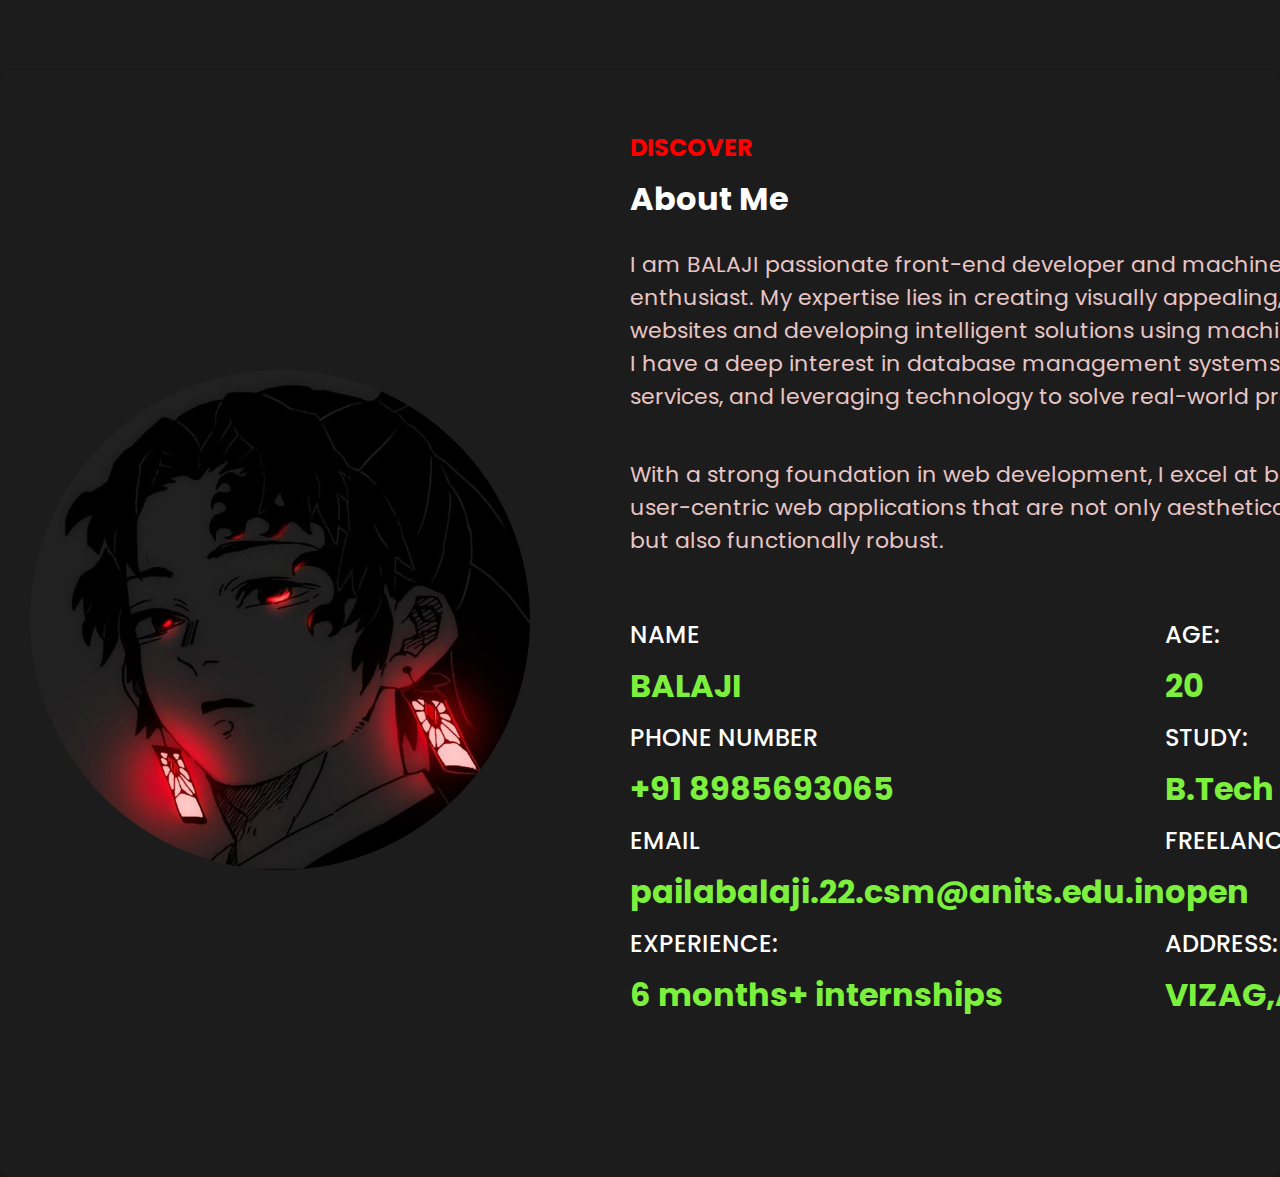
<file: about.html>
<!DOCTYPE html>
<html lang="en">
<head>
    <meta charset="UTF-8">
    <meta name="viewport" content="width=device-width, initial-scale=1.0">
    <title>ABOUT</title>
    <link rel="stylesheet" href="about.css">
    <link href='https://unpkg.com/boxicons@2.1.4/css/boxicons.min.css' rel='stylesheet'>
</head>
<body>
    <nav class="navbar">
        <a href="#" class="logo">Portfolio.</a>
        <ul>
            <li class="active"><a href="index.html">HOME</a></li>
            <li><a href="about.html">ABOUT</a></li>
            <li><a href="portfolio.html">PORTFOLIO</a></li>
            <li><a href="services.html">SERVICE</a></li>
            <li><a href="contact.html">CONTACT</a></li>
    
        </ul>
    </nav>
    <div class="maindiv"><div class="img"><img src="home.jpeg" alt="" class="image"></div>
    <div class="content">
        <h2 id="h">DISCOVER</h2>
        <h1>About Me</h1>
        <p>
            I am  BALAJI passionate front-end developer and machine learning enthusiast.
            My expertise lies in creating visually appealing, responsive websites and
            developing intelligent solutions using machine learning. I have a deep interest
            in database management systems, AWS cloud services, and leveraging technology
            to solve real-world problems.
        </p>
        <p>
            With a strong foundation in web development, I excel at building user-centric
            web applications that are not only aesthetically pleasing but also functionally robust.</p>
    <div class="box">
        <div class="rightbox">
            <h2 class="high">NAME<span> </span> <h1 >BALAJI</h1></h2>   
                <h2 class="high">PHONE NUMBER</h2> <span> </span>
                <h1>+91 8985693065</h1>
                <h2 class="high"> EMAIL</h2> <span> </span>
                <h1>pailabalaji.22.csm@anits.edu.in</h1>
                <h2 class="high">EXPERIENCE:</h2><span> </span>
                <h1>6 months+ internships</h1>
            
        </div>
        <div class="leftbox">
        <h2 class="low">AGE:</h2><span> </span>
        <h1>20</h1>
        <h2 class="low">STUDY:</h2><span> </span>
        <h1>B.Tech</h1>
        <h2 class="low">FREELANCE:</h2>
        <span> </span>
        <h1>open</h1>
        <h2 class="low">ADDRESS:</h2><span> </span>
        <h1>VIZAG,AP,INDIA</h1>
        </div></div>
    </div></div>


</body>
</html>
</file>
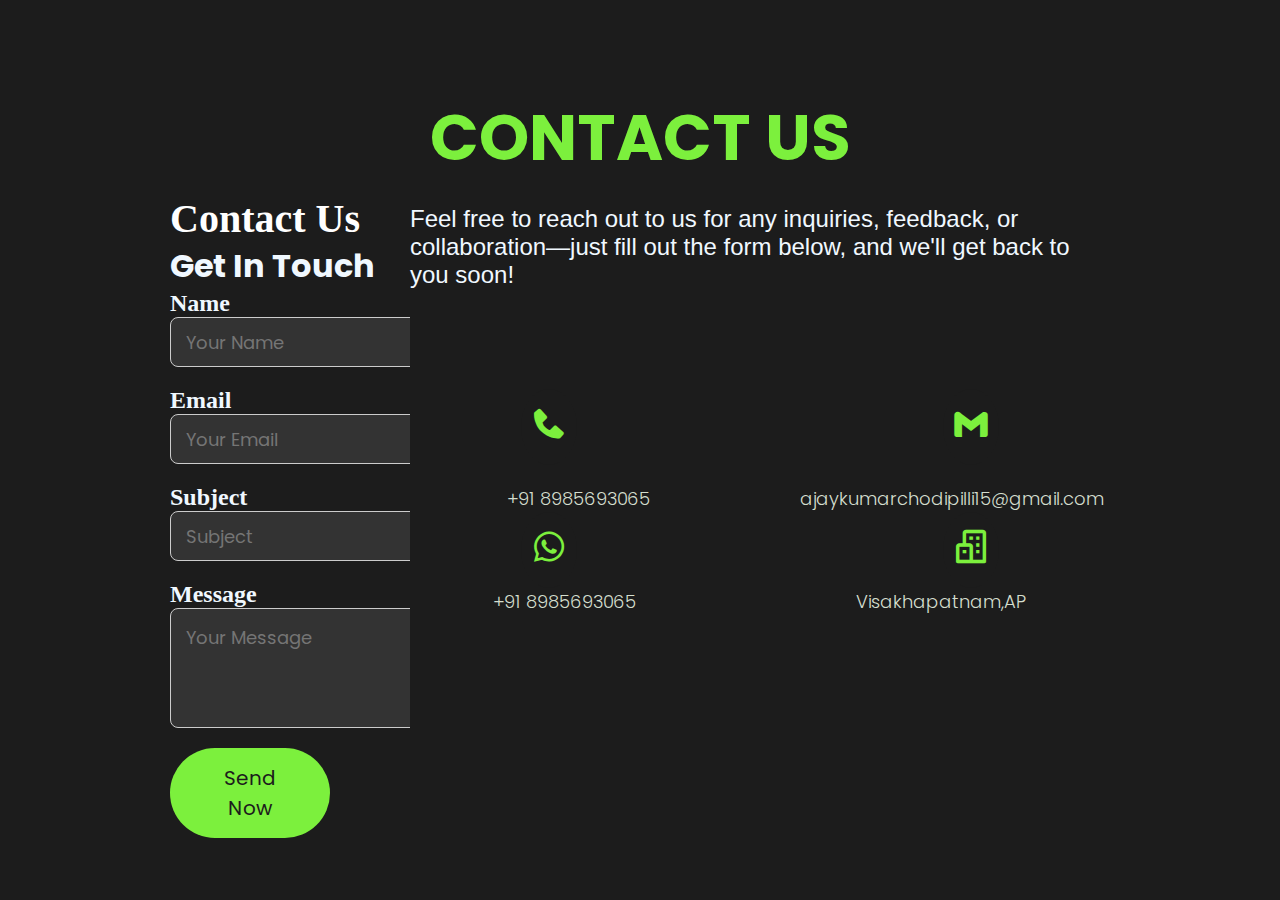
<file: contact.html>
<!DOCTYPE html>
<html lang="en">

<head>
    <meta charset="UTF-8">
    <meta name="viewport" content="width=device-width, initial-scale=1.0">
    <title>Contact</title>
    <link rel="stylesheet" href="contact.css">
    <link href='https://unpkg.com/boxicons@2.1.4/css/boxicons.min.css' rel='stylesheet'>
</head>

<body>
    <nav class="navbar">
        <a href="#" class="logo">Portfolio.</a>
        <ul>
            <li class="active"><a href="index.html">HOME</a></li>
            <li><a href="about.html">ABOUT</a></li>
            <li><a href="portfolio.html">PORTFOLIO</a></li>
            <li><a href="services.html">SERVICE</a></li>
            <li><a href="contact.html">CONTACT</a></li>
        </ul>
    </nav>
    <div class="maindiv">
        <div class="contact-us-title"> <h1> CONTACT US</h1></div>
        <div class="box">
            <div class="leftbox">
                <h3>Contact Us</h3>
                <h1>Get In Touch</h1>
                <form>
                    <h4>Name</h4>
                    <input type="text" required placeholder="Your Name">

                    <h4>Email</h4>
                    <input type="email" required placeholder="Your Email">

                    <h4>Subject</h4>
                    <input type="text" required placeholder="Subject">

                    <h4>Message</h4>
                    <textarea required placeholder="Your Message" rows="5"></textarea>

                    <button type="submit">Send Now</button>
                </form>
            </div>
            <div class="rightbox">

            <div class="textdiv"><p>Feel free to reach out to us for any inquiries, feedback, or collaboration—just fill out the form below, and we'll get
            back to you soon!</p></div>
            <div class="iconsdiv">
                <div class="line1">
                <a href="#"><i class='bx bxs-phone'></i></a>
                <a href="#"><i class='bx bxl-gmail'></i></a>
                </div>
                <div class="line1text"><div><h3 id="phone"><span></span>+91 8985693065</h3></div>
                <div > <h3 id="mail">ajaykumarchodipilli15@gmail.com</h3></div></div>
            <div class="line2">
                <a href="#"><i class='bx bxl-whatsapp'></i></a>
                <a href="#"><i class='bx bx-buildings'></i></a></div>
                                <div class="line2text">
                                    <div>
                                        <h3>+91 8985693065</h3>
                                    </div>
                                    <div>
                                        <h3>Visakhapatnam,AP</h3>
                                    </div>
                                </div></div>
            <div class="map"></div>
            </div>
        </div>
    </div>
</body>

</html>
</file>
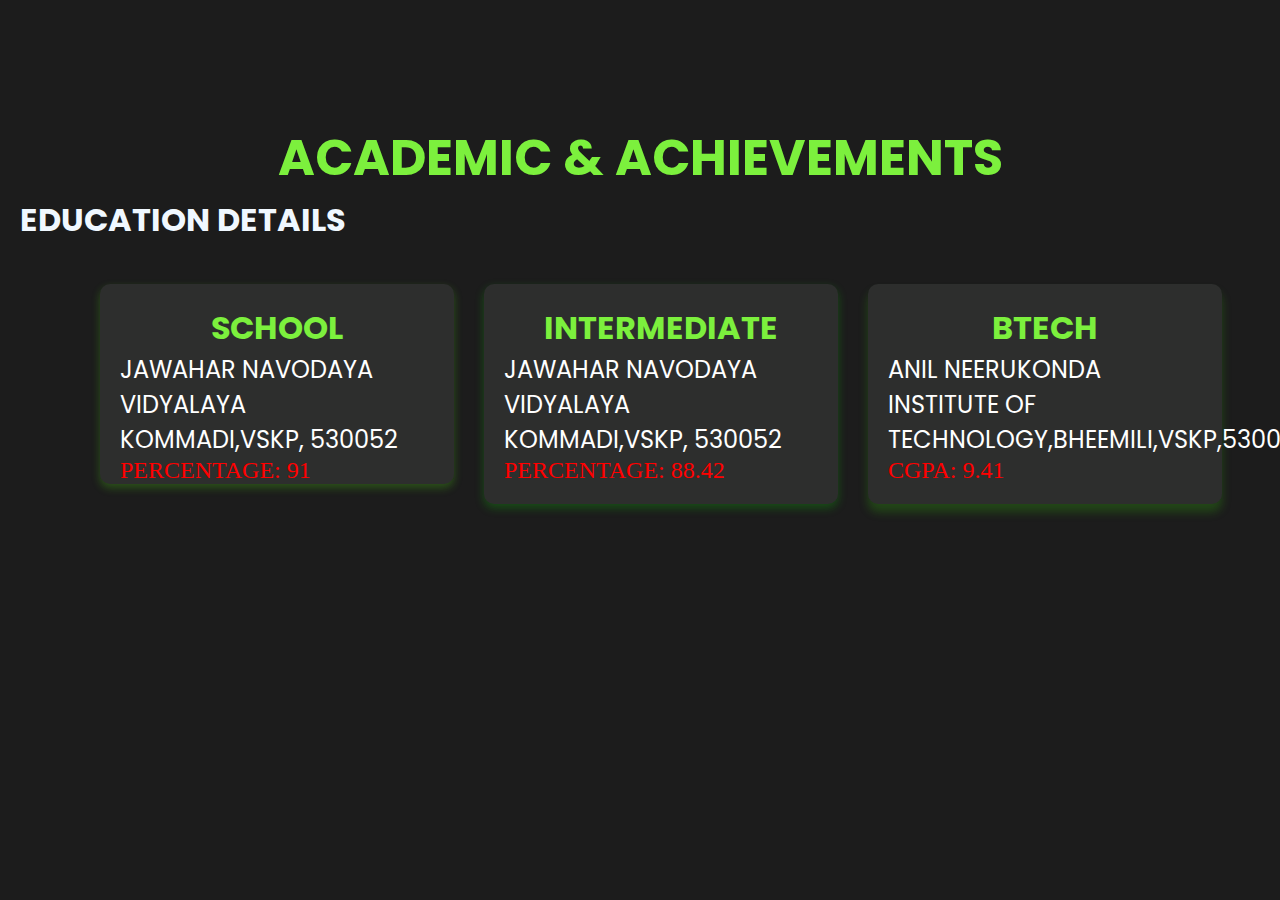
<file: portfolio.html>
<!DOCTYPE html>
<html lang="en">
<head>
    <meta charset="UTF-8">
    <meta name="viewport" content="width=device-width, initial-scale=1.0">
    <title>portifolio</title>
    <link rel="stylesheet" href="portfolio.css">
    <link href='https://unpkg.com/boxicons@2.1.4/css/boxicons.min.css' rel='stylesheet'>
</head>
<body>
    <nav class="navbar">
        <a href="#" class="logo">Portfolio.</a>
        <ul>
            <li class="active"><a href="index.html">HOME</a></li>
            <li><a href="about.html">ABOUT</a></li>
            <li><a href="portfolio.html">PORTFOLIO</a></li>
            <li><a href="services.html">SERVICE</a></li>
            <li><a href="contact.html">CONTACT</a></li>
    
        </ul>
    </nav>
    <h1 class="title"> ACADEMIC & ACHIEVEMENTS</h1>
    <div class="maindiv">
        <h1 id="title1"> EDUCATION DETAILS</h1>
        <div class="education">
            <div class="tenth"><h1>SCHOOL</h1>
            <p id="content">JAWAHAR NAVODAYA VIDYALAYA KOMMADI,VSKP, 530052</p>
        <p id="grade">PERCENTAGE: 91</p></div>
            <div class="twelth"><h1>INTERMEDIATE</h1>
                <p id="content">JAWAHAR NAVODAYA VIDYALAYA KOMMADI,VSKP, 530052</p>
            <p id="grade"> PERCENTAGE: 88.42</p></div>
            <div class="btech"><h1>BTECH</h1>
                <p id="content">ANIL NEERUKONDA INSTITUTE OF TECHNOLOGY,BHEEMILI,VSKP,530026</p><p id="grade">CGPA: 9.41</p></div>
            

        </div>
        <div class="achiv">
            <div class="internships"></div>
            <div class="certifications"></div>
        </div>
        
    
        
    </div>
</body>
</html>
</file>
<file: contact.css>
@import url('https://fonts.googleapis.com/css2?family=Poppins:wght@300;400;500;600;700;800;900&display=swap');

* {
    margin: 0;
    padding: 0;
    box-sizing: border-box;
    font-family: 'Poppins', sans-serif;
    background: #1c1c1c;
}


a {
    color: white;
    text-decoration: none;
}

.navbar {
    position: fixed;
    left: 0;
    top: 0;
    width: 100%;
    padding: 25px 9%;

    display: flex;
    justify-content: space-between;
    align-items: center;
    z-index: 100;
    visibility: hidden;
    opacity: 0;
    animation: show-content 1.5s linear forwards;
    animation-delay: 0.1s;
}

@keyframes show-content {
    100% {
        visibility: visible;
        opacity: 1;
    }
}

.logo {
    font-size: 30px;
    font-size: 700;
}

.navbar ul {
    display: flex;


}

.navbar ul li {
    list-style: none;
    margin-left: 35px;
}

.navbar ul li a {
    font-size: 20px;
    font-weight: 500;
    transition: .5s;
}

.navbar ul li:hover a,
.navbar ul li.active a {
    color: #7cf03d;

}
.contact-us-title{
    margin-top: 90px;
    font-size: xx-large;
    font: 700;
    display: flex;
    justify-content: center;
    margin-bottom: 10px;
    color: #7cf03d;
}
.maindiv{
    margin-top: 20px;
    width: 100%;
    
}
.maindiv .box{
    display: flex;
    flex-direction: row;
    justify-content: center;
    gap: -200px;
    width: 100%;
    height: 100%;
}
.maindiv .box .leftbox{
    display: flex;
    flex-direction: column;
    width:50%;
    color: aliceblue;
    margin-right: -400px;

}
.maindiv .box .leftbox h3{
    color:white;
    font-family: cursive;

    font-size: 40px;
}
.maindiv .box .leftbox h4{
    color: aliceblue;
    font-size: 24px;
    font-family: cursive;
}
/* Increase the width and height for input fields and text area */
.maindiv .box .leftbox input,
.maindiv .box .leftbox textarea {
    width: 50%;
    /* Make the input fields take the full width of the container */
    height: 50px;
    /* Set a larger height for input fields */
    padding: 15px;
    /* Add more padding for a spacious input area */
    font-size: 18px;
    /* Increase the font size for better readability */
    margin-bottom: 20px;
    /* Add spacing between each input field */
    border-radius: 8px;
    /* Optional: Rounded corners for a modern look */
    border: 1px solid #ccc;
    /* Add a border */
    background-color: #333;
    /* Darker background to match the theme */
    color: white;
    /* White text to contrast against the background */
}

.maindiv .box .leftbox textarea {
    height: 120px;
    /* Increase height for the text area specifically */
}
.maindiv .box .leftbox form{
    display: flex;
    flex-direction: column;
}
.maindiv .box .leftbox button {
    max-width: 160px;
    padding: 15px 30px;
    
    font-size: 20px;
    
    background-color: #7cf03d;
    
    color: #1c1c1c;
    
    border: none;
    border-radius: 45px;
    cursor: pointer;
}

.maindiv .box .leftbox button:hover {
    background-color: #c4d5b6;
    
}

.maindiv .box .rightbox{
    display: flex;
    justify-content: flex-start;
    flex-direction: column;
    width: 700px;
    height: auto;   
    color: aliceblue;
    background-color: #1c1c1c;
    

}
.maindiv .box .textdiv{
    margin-top: 10px;

    
}
.maindiv .box .textdiv p{
    font-family:'Gill Sans', 'Gill Sans MT', Calibri, 'Trebuchet MS', sans-serif;
    font-size: 24px;
}
.maindiv .box .rightbox .iconsdiv{
    display: flex;
    flex-direction:column;
    
    margin-top: 100px;
    
    
    
}
.maindiv .box .rightbox .iconsdiv .line1{
    display: flex;
    justify-content: center;
    gap: 350px;
    margin-bottom: 100px;
}
.maindiv .box .rightbox .iconsdiv .line2 {
    display: flex;
    justify-content: center;
    gap: 350px;
}
.maindiv .box .rightbox .iconsdiv a{
    
    padding: 8px;
        /*border: 2px solid #7d847a;*/
        font-size: 40px;
        border-radius: 50%;
        margin: 0 8px;
        transition: .5s;
        color: #7cf03d;
       
}
.maindiv .box .rightbox .iconsdiv .line1text{
    display: flex;
    flex-direction: row;
    justify-content: center;
    gap: 150px;
    margin-top: -80px;
    margin-right: -90px;
    
}
.maindiv .box .rightbox .iconsdiv .line1text div h3{
    display: flex;
    justify-content: center;
    font-size: large;
    font-weight: 300;
    color: #d4dece;
}

.maindiv .box .rightbox .iconsdiv .line2text {
    display: flex;
    flex-direction: row;
    justify-content: center;
    gap: 220px;
    

}

.maindiv .box .rightbox .iconsdiv .line2text div h3 {
    display: flex;
    justify-content: center;
    font-size: large;
    font-weight: 300;
    color: #d4dece;
}
</file>
<file: portfolio.css>
@import url('https://fonts.googleapis.com/css2?family=Poppins:wght@300;400;500;600;700;800;900&display=swap');

* {
    margin: 0;
    padding: 0;
    box-sizing: border-box;
    font-family: 'Poppins', sans-serif;
    background: #1c1c1c;
}


a {
    color: white;
    text-decoration: none;
}

.navbar {
    position: fixed;
    left: 0;
    top: 0;
    width: 100%;
    padding: 25px 9%;

    display: flex;
    justify-content: space-between;
    align-items: center;
    z-index: 100;
    visibility: hidden;
    opacity: 0;
    animation: show-content 1.5s linear forwards;
    animation-delay: 0.1s;
}

@keyframes show-content {
    100% {
        visibility: visible;
        opacity: 1;
    }
}

.logo {
    font-size: 30px;
    font-size: 700;
}

.navbar ul {
    display: flex;


}

.navbar ul li {
    list-style: none;
    margin-left: 35px;
}

.navbar ul li a {
    font-size: 20px;
    font-weight: 500;
    transition: .5s;
}

.navbar ul li:hover a,
.navbar ul li.active a {
    color: #7cf03d;

}
.maindiv {
    display: flex;
    flex-direction: column;

}
.title{
    margin-top: 120px;
    text-align: center;
    font-size: 50px;
    color: #7cf03d;
}

.maindiv #title1{
    color: aliceblue;
    margin-left: 20px;
}
.education {
    margin-top: 40px;
    display: flex;
    flex-direction: row;
    gap: 30px;
    margin-left: 100px;
}
.tenth {
    
    background-color: rgb(45, 46, 45);
    /* White background for .tenth */
    padding: 20px;
    border-radius: 10px;
    width: 300px;
    height: 200px;
    color: white;
    box-shadow: 0 4px 8px rgba(79, 207, 20, 0.3);
    width: 30%;
}

.twelth {
    
    background-color: rgb(45, 46, 45);
    /* Green background for .twelth */
    padding: 20px;
    border-radius: 10px;
    box-shadow: 0 4px 10px rgba(17, 197, 10, 0.3);
    width: 30%;
    color: white;
    /* Text color adjusted for visibility */
}

.btech {
    background-color: rgb(45, 46, 45);
    /* Orange background for .btech */
    padding: 20px;
    border-radius: 10px;
    box-shadow: 0 8px 10px rgba(51, 168, 12, 0.3);
    width: 30%;
    color: white;
    /* Text color adjusted for visibility */
}
.education h1{
    background-color: rgb(45, 46, 45);
    text-align: center;
    color: #7cf03d;
}
#content{
    background-color: rgb(45, 46, 45);
    font-size: 24px;
}
#grade{
    background-color: rgb(45, 46, 45);
        font-size: 24px;
    font-family: cursive;
    color: red;

}
</file>
<file: about.css>
@import url('https://fonts.googleapis.com/css2?family=Poppins:wght@300;400;500;600;700;800;900&display=swap');

/* Reset styles and font */
* {
    margin: 0;
    padding: 0;
    box-sizing: border-box;
    font-family: 'Poppins', sans-serif;
}

body {
    background: #1c1c1c;
    /* Set background color for body */
}

/* Link styles */
a {
    color: white;
    text-decoration: none;
    transition: color 0.3s;
    /* Smooth transition for color changes */
}

/* Navbar styles */
.navbar {
    position: fixed;
    top: 0;
    width: 100%;
    padding: 25px 9%;
    display: flex;
    background: #1c1c1c;
    justify-content: space-between;
    align-items: center;
    z-index: 100;
    opacity: 0;
    animation: show-content 1.5s linear forwards;
    animation-delay: 0.1s;
}

/* Navbar animation */
@keyframes show-content {
    to {
        opacity: 1;
    }
}

.logo {
    font-size: 30px;
    /* Removed duplicate font-size property */
}

/* Navbar list styles */
.navbar ul {
    display: flex;
}

.navbar ul li {
    list-style: none;
    margin-left: 35px;
}

.navbar ul li a {
    font-size: 20px;
    font-weight: 500;
}

.navbar ul li:hover a,
.navbar ul li.active a {
    color: #7cf03d;
    /* Highlight color for hover and active links */
}

/* Main div styles */
.maindiv {
    display: flex;
    align-items: center;
    padding: 60px 30px;
    margin-top: 70px;
    /* Space for fixed navbar */
    border-radius: 10px;
    /* Rounded corners */
    box-shadow: 0 4px 10px rgba(0, 0, 0, 0.3);
    /* Shadow effect */
    gap: 100px;
    /* Space between image and content */
}

.maindiv img {
    width: 500px;
    height: 500px;
    border-radius: 50%;
    /* Circular image */
}

.maindiv .content {
    display: flex;
    flex-direction: column;
    width: 100%;
    /* Set width for consistency */
}

.maindiv .content .box {
    margin-top: 20px;
    display: flex;
    flex-direction: row;
    justify-content: space-between;
    align-items: flex-start;
    height: 500px;
    /* Keep height defined */
}

.maindiv .content h1 {
    color: white;
    font-weight: 700;
    margin-bottom: 20px;
}

.maindiv .content p {
    margin: 5px 0 40px;
    /* Simplified margin property */
    font-size:22px;
    color: rgb(232, 197, 197);
}

.maindiv .content #h {
    color: red;
    margin-bottom: 10px;
}
.maindiv .content .box h2{
    font-weight:500;
    
    color: white;
}
.maindiv .content .box  h2{
    margin-bottom: 10px;

}
.maindiv .content .box h1 {
    color: #7cf03d;
    margin-bottom: 10px;

}
.navbar ul li a:hover {
    color: #7cf03d;
    /* Existing hover color */
    text-shadow: 0 0 5px rgba(124, 240, 61, 0.7);
    /* Subtle glow effect */
}
</file>
